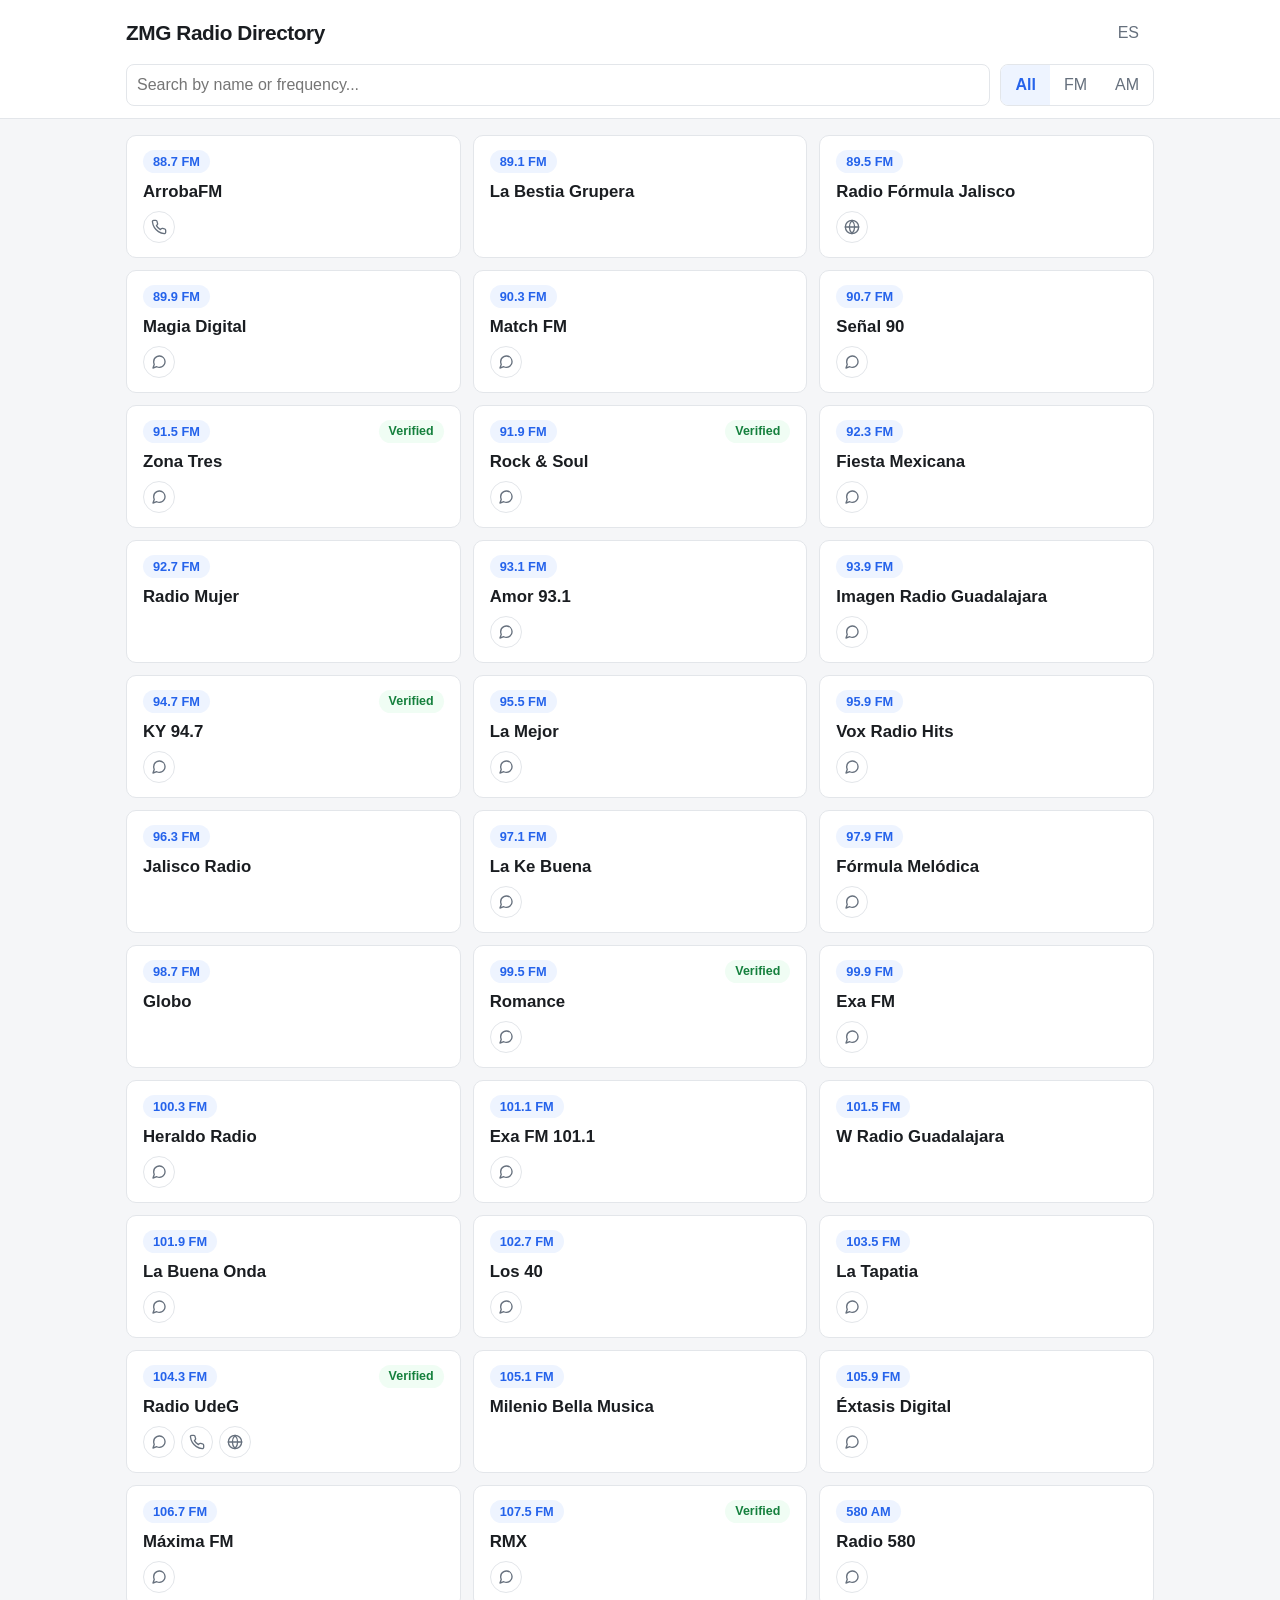
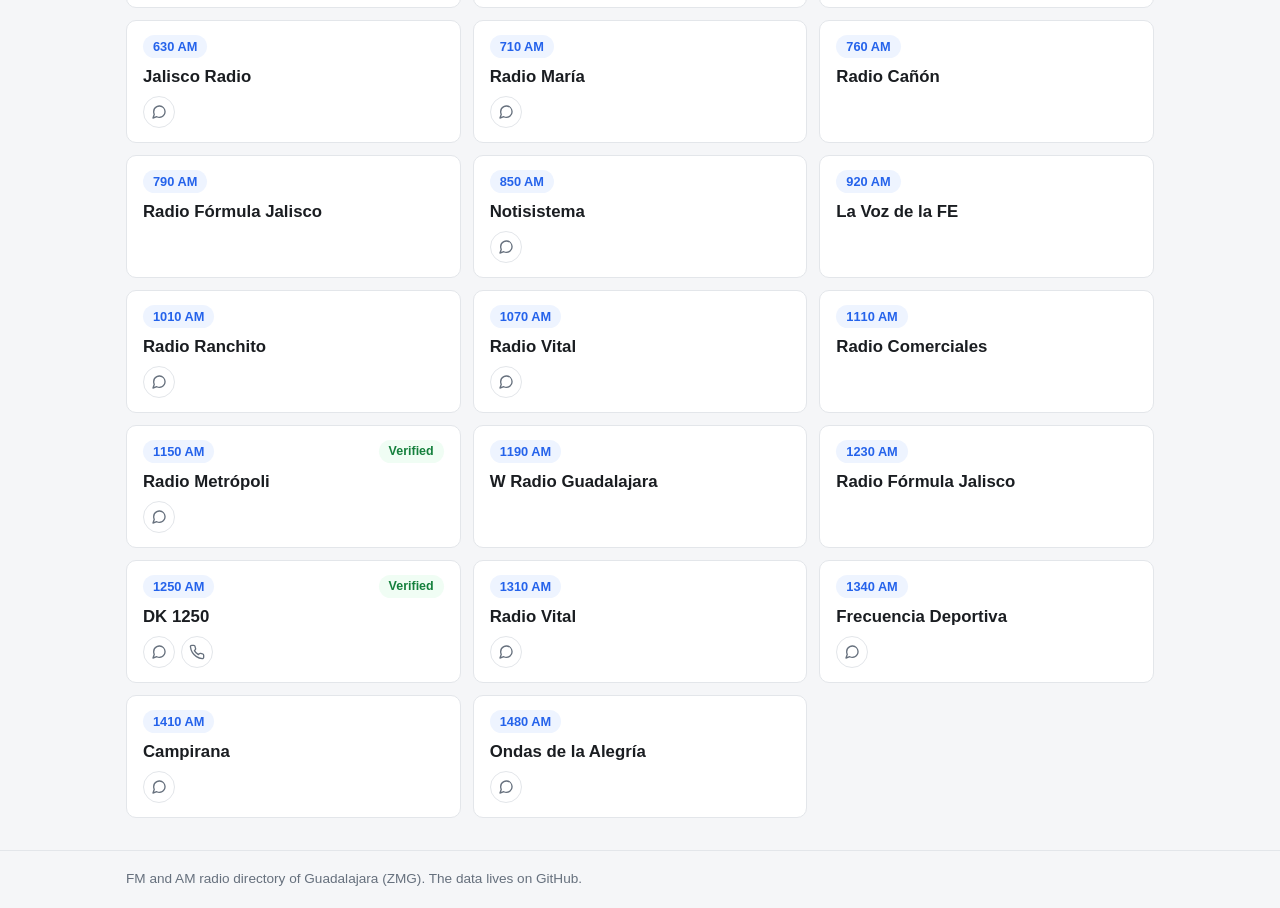
<file: index.html>
<!DOCTYPE html>
<html lang="es">
<head>
  <meta charset="utf-8">
  <meta name="viewport" content="width=device-width, initial-scale=1">
  <meta name="description" content="Directorio de estaciones de radio FM y AM de Guadalajara (ZMG), Mexico.">
  <meta http-equiv="Content-Security-Policy" content="default-src 'self'; script-src 'self' 'unsafe-eval'; connect-src 'self'; img-src 'self' data:; style-src 'self'; object-src 'none'; base-uri 'none'; form-action 'self'">
  <title>Directorio de Radio ZMG</title>
  <link rel="stylesheet" href="css/style.css?v=2">
</head>
<body x-data="radioDirectory">

  <header class="site-header">
    <div class="container header-inner">
      <div class="brand">
        <h1 x-text="t('app.title')">Directorio de Radio ZMG</h1>
      </div>

      <div class="header-actions">
        <button type="button" class="btn btn-ghost" @click="toggleLang()" x-text="otherLangLabel()" :aria-label="t('lang.switch')"></button>
      </div>

      <div class="toolbar" x-show="!loading && !loadFailed && view === 'list'" x-cloak>
        <input class="search" type="search" x-model="search" :placeholder="t('search.placeholder')" :aria-label="t('search.placeholder')">
        <div class="band-filter" role="group" :aria-label="t('filter.all')">
          <button type="button" :class="{ active: banda === 'ALL' }" @click="banda = 'ALL'" x-text="t('filter.all')"></button>
          <button type="button" :class="{ active: banda === 'FM' }" @click="banda = 'FM'" x-text="t('filter.fm')"></button>
          <button type="button" :class="{ active: banda === 'AM' }" @click="banda = 'AM'" x-text="t('filter.am')"></button>
        </div>
      </div>
    </div>
  </header>

  <main class="container">

    <div class="state" x-show="loading" x-cloak>
      <p x-text="t('state.loading')"></p>
    </div>

    <div class="state" x-show="!loading && loadFailed" x-cloak>
      <p x-text="t('error.load')"></p>
      <button type="button" class="btn" @click="loadData()" x-text="t('error.retry')"></button>
    </div>

    <!-- Vista lista -->
    <template x-if="!loading && !loadFailed && view === 'list'">
      <div>
        <p class="state" x-show="filtered.length === 0" x-text="t('list.empty')"></p>

        <div class="grid">
          <template x-for="st in filtered" :key="st.id">
            <article class="card" role="button" tabindex="0"
                     @click="openDetail(st)"
                     @keydown.enter.prevent="openDetail(st)">
              <div class="card-top">
                <span class="freq-badge" x-text="st.frecuencia + ' ' + st.banda"></span>
                <span class="verified" x-show="st.verificado" x-text="t('badge.verified')"></span>
              </div>
              <h2 x-text="st.nombre"></h2>
              <div class="card-quick">
                <template x-for="(c, i) in quickContacts(st)" :key="'qc' + i">
                  <a class="icon-link" :href="contactHref(c)"
                     :target="contactBlank(c) ? '_blank' : null"
                     :rel="contactBlank(c) ? 'noopener noreferrer' : null"
                     :title="t('contact.' + c.tipo)"
                     :aria-label="t('contact.' + c.tipo)"
                     @click.stop @keydown.stop x-html="contactIcon(c.tipo)"></a>
                </template>
              </div>
            </article>
          </template>
        </div>
      </div>
    </template>

    <!-- Vista detalle -->
    <template x-if="!loading && !loadFailed && view === 'detail' && selected">
      <div class="detail">
        <div class="detail-top">
          <button type="button" class="btn btn-ghost" @click="backToList()" x-text="t('detail.back')"></button>
        </div>

        <div class="detail-head">
          <span class="freq-badge freq-badge-lg" x-text="selected.frecuencia + ' ' + selected.banda"></span>
          <h2 x-text="selected.nombre"></h2>
          <span class="verified" x-show="selected.verificado">
            <svg class="icon" viewBox="0 0 24 24" fill="none" stroke="currentColor" stroke-width="2" stroke-linecap="round" stroke-linejoin="round" aria-hidden="true"><path d="M22 11.08V12a10 10 0 1 1-5.93-9.14"></path><polyline points="22 4 12 14.01 9 11.01"></polyline></svg>
            <span x-text="t('badge.verified')"></span>
          </span>
        </div>

        <section class="block">
          <h3 x-text="t('detail.contacts')"></h3>
          <div class="pills">
            <template x-for="(c, i) in selected.contactos" :key="'c' + i">
              <a class="pill" :href="contactHref(c)"
                 :target="contactBlank(c) ? '_blank' : null"
                 :rel="contactBlank(c) ? 'noopener noreferrer' : null">
                <span class="pill-icon" x-html="contactIcon(c.tipo)"></span>
                <span x-text="t('contact.' + c.tipo)"></span>
                <span class="pill-value" x-text="contactDisplay(c)"></span>
                <span class="pill-tag" x-show="c.etiqueta" x-text="c.etiqueta"></span>
              </a>
            </template>
          </div>
          <p class="muted" x-show="!selected.contactos.length" x-text="t('detail.no_contacts')"></p>
        </section>

        <section class="block">
          <h3 x-text="t('detail.programs')"></h3>
          <div class="programs">
            <template x-for="(p, i) in selected.programas" :key="'p' + i">
              <article class="program">
                <div class="program-head">
                  <div class="program-info">
                    <h4 x-text="p.nombre"></h4>
                    <p class="meta">
                      <span x-text="p.horario || t('program.tbd')"></span>
                      <span x-show="p.dias && p.dias.length" x-text="formatDays(p.dias)"></span>
                    </p>
                    <p class="meta" x-show="p.locutores && p.locutores.length" x-text="t('program.hosts') + ': ' + p.locutores.join(', ')"></p>
                  </div>
                  <button type="button" class="btn btn-small"
                          x-show="p.contactos && p.contactos.length"
                          @click="toggleProgramContacts(i)"
                          x-text="openPrograms[i] ? t('program.hide_contacts') : t('program.show_contacts')"></button>
                </div>
                <div class="program-contacts" x-show="openPrograms[i]" x-cloak>
                  <div class="pills">
                    <template x-for="(c, j) in p.contactos" :key="'pc' + i + '-' + j">
                      <a class="pill" :href="contactHref(c)"
                         :target="contactBlank(c) ? '_blank' : null"
                         :rel="contactBlank(c) ? 'noopener noreferrer' : null">
                        <span class="pill-icon" x-html="contactIcon(c.tipo)"></span>
                        <span x-text="t('contact.' + c.tipo)"></span>
                        <span class="pill-value" x-text="contactDisplay(c)"></span>
                        <span class="pill-tag" x-show="c.etiqueta" x-text="c.etiqueta"></span>
                      </a>
                    </template>
                  </div>
                </div>
              </article>
            </template>
          </div>
          <p class="muted" x-show="!selected.programas.length" x-text="t('detail.no_programs')"></p>
        </section>
      </div>
    </template>

  </main>

  <footer class="site-footer">
    <div class="container">
      <p class="muted" x-text="t('footer.note')"></p>
    </div>
  </footer>

  <script src="js/i18n.js?v=2"></script>
  <script src="js/app.js?v=2"></script>
  <script defer src="js/vendor/alpine.min.js?v=2"></script>
</body>
</html>
</file>
<file: css/style.css>
:root {
  --bg: #f5f6f8;
  --surface: #ffffff;
  --text: #1a1d21;
  --muted: #66707d;
  --border: #e3e6ea;
  --accent: #2563eb;
  --accent-soft: #eef4ff;
  --danger: #dc2626;
  --danger-soft: #fef2f2;
  --ok: #15803d;
  --ok-soft: #f0fdf4;
  --warn: #b45309;
  --warn-soft: #fffbeb;
  --radius: 10px;
  --max: 1060px;
  --shadow: 0 1px 3px rgba(16, 22, 32, 0.07);
}

*,
*::before,
*::after {
  box-sizing: border-box;
}

[x-cloak] {
  display: none !important;
}

html,
body {
  margin: 0;
  padding: 0;
}

body {
  background: var(--bg);
  color: var(--text);
  font-family: -apple-system, BlinkMacSystemFont, "Segoe UI", Roboto, Helvetica, Arial, sans-serif, "Apple Color Emoji", "Segoe UI Emoji", "Segoe UI Symbol";
  line-height: 1.5;
  -webkit-font-smoothing: antialiased;
}

a {
  color: var(--accent);
}

.container {
  width: 100%;
  max-width: var(--max);
  margin: 0 auto;
  padding: 0 16px;
}

/* ---------- Header ---------- */

.site-header {
  position: sticky;
  top: 0;
  z-index: 20;
  background: var(--surface);
  border-bottom: 1px solid var(--border);
}

.header-inner {
  display: flex;
  flex-wrap: wrap;
  align-items: center;
  gap: 10px 16px;
  padding-top: 12px;
  padding-bottom: 12px;
}

.brand h1 {
  margin: 0;
  font-size: 1.15rem;
  letter-spacing: -0.02em;
}

.header-actions {
  display: flex;
  align-items: center;
  gap: 8px;
  margin-left: auto;
}

.toolbar {
  display: flex;
  flex-wrap: wrap;
  gap: 10px;
  width: 100%;
}

.search {
  flex: 1 1 220px;
  min-width: 0;
  padding: 8px 12px;
  font: inherit;
  color: var(--text);
  background: var(--surface);
  border: 1px solid var(--border);
  border-radius: 8px;
}

.search:focus {
  outline: 2px solid var(--accent);
  outline-offset: -1px;
  border-color: var(--accent);
}

.band-filter {
  display: inline-flex;
  background: var(--surface);
  border: 1px solid var(--border);
  border-radius: 8px;
  overflow: hidden;
}

.band-filter button {
  font: inherit;
  border: 0;
  background: transparent;
  color: var(--muted);
  padding: 8px 14px;
  cursor: pointer;
}

.band-filter button.active {
  background: var(--accent-soft);
  color: var(--accent);
  font-weight: 600;
}

/* ---------- Buttons ---------- */

.btn {
  font: inherit;
  color: var(--text);
  background: var(--surface);
  border: 1px solid var(--border);
  border-radius: 8px;
  padding: 8px 14px;
  cursor: pointer;
  line-height: inherit;
  transition: border-color 0.12s, color 0.12s, background 0.12s;
}

.btn:hover {
  border-color: var(--accent);
  color: var(--accent);
}

.btn:focus-visible {
  outline: 2px solid var(--accent);
  outline-offset: 2px;
}

.btn:disabled {
  opacity: 0.55;
  cursor: default;
}

.btn-primary {
  background: var(--accent);
  border-color: var(--accent);
  color: #fff;
}

.btn-primary:hover {
  background: #1d4ed8;
  border-color: #1d4ed8;
  color: #fff;
}

.btn-danger {
  color: var(--danger);
  background: var(--danger-soft);
  border-color: #f3c2c2;
}

.btn-danger:hover {
  border-color: var(--danger);
  color: var(--danger);
}

.btn-ghost {
  background: transparent;
  border-color: transparent;
  color: var(--muted);
}

.btn-ghost:hover {
  color: var(--accent);
}

.btn-small {
  padding: 4px 10px;
  font-size: 0.85rem;
}

/* ---------- States ---------- */

.state {
  text-align: center;
  padding: 56px 16px;
  color: var(--muted);
}

.state p {
  margin: 0 0 12px;
}

.muted {
  color: var(--muted);
}

.error {
  color: var(--danger);
  font-size: 0.95rem;
}

.warn {
  color: var(--warn);
  font-size: 0.95rem;
  background: var(--warn-soft);
  border: 1px solid #fde68a;
  border-radius: 8px;
  padding: 10px 12px;
}

/* ---------- Grid / cards ---------- */

.grid {
  display: grid;
  grid-template-columns: 1fr;
  gap: 12px;
  padding: 16px 0 32px;
}

@media (min-width: 640px) {
  .grid {
    grid-template-columns: repeat(auto-fill, minmax(250px, 1fr));
  }
}

.card {
  display: flex;
  flex-direction: column;
  gap: 8px;
  background: var(--surface);
  border: 1px solid var(--border);
  border-radius: var(--radius);
  padding: 14px 16px;
  cursor: pointer;
  text-align: left;
  transition: border-color 0.12s, box-shadow 0.12s;
}

.card:hover,
.card:focus-visible {
  border-color: var(--accent);
  box-shadow: var(--shadow);
  outline: none;
}

.card h2 {
  margin: 0;
  font-size: 1.05rem;
  line-height: 1.3;
}

.card-top {
  display: flex;
  align-items: center;
  justify-content: space-between;
  gap: 8px;
}

.card-quick {
  display: flex;
  gap: 6px;
  margin-top: auto;
}

.icon-link {
  display: inline-flex;
  align-items: center;
  justify-content: center;
  width: 32px;
  height: 32px;
  border: 1px solid var(--border);
  border-radius: 50%;
  color: var(--muted);
  transition: border-color 0.12s, color 0.12s;
}

.icon-link:hover {
  border-color: var(--accent);
  color: var(--accent);
}

.icon {
  width: 16px;
  height: 16px;
  flex: none;
}

/* ---------- Badges / pills ---------- */

.freq-badge {
  display: inline-flex;
  align-items: center;
  background: var(--accent-soft);
  color: var(--accent);
  font-weight: 600;
  font-size: 0.8rem;
  border-radius: 999px;
  padding: 2px 10px;
  white-space: nowrap;
}

.freq-badge-lg {
  font-size: 1.05rem;
  padding: 4px 14px;
}

.verified {
  display: inline-flex;
  align-items: center;
  gap: 4px;
  color: var(--ok);
  background: var(--ok-soft);
  border-radius: 999px;
  font-size: 0.78rem;
  font-weight: 600;
  padding: 2px 10px;
  white-space: nowrap;
}

.verified .icon {
  width: 14px;
  height: 14px;
}

.pills {
  display: flex;
  flex-wrap: wrap;
  gap: 8px;
}

.pill {
  display: inline-flex;
  align-items: center;
  gap: 6px;
  color: var(--text);
  text-decoration: none;
  background: var(--surface);
  border: 1px solid var(--border);
  border-radius: 999px;
  padding: 6px 12px;
  font-size: 0.9rem;
  transition: border-color 0.12s, color 0.12s;
}

.pill:hover {
  border-color: var(--accent);
  color: var(--accent);
}

.pill .icon {
  width: 14px;
  height: 14px;
  color: var(--muted);
}

.pill-value {
  color: var(--muted);
}

.pill-tag {
  background: var(--accent-soft);
  color: var(--accent);
  border-radius: 999px;
  font-size: 0.75rem;
  padding: 1px 8px;
  white-space: nowrap;
}

/* ---------- Detail ---------- */

.detail {
  padding: 16px 0 40px;
}

.detail-top {
  display: flex;
  justify-content: space-between;
  gap: 8px;
  margin-bottom: 8px;
}

.detail-head {
  display: flex;
  flex-wrap: wrap;
  align-items: center;
  gap: 10px;
  margin: 12px 0 4px;
}

.detail-head h2 {
  margin: 0;
  font-size: 1.5rem;
  letter-spacing: -0.02em;
}

.block h3 {
  font-size: 0.95rem;
  text-transform: uppercase;
  letter-spacing: 0.05em;
  color: var(--muted);
  margin: 24px 0 10px;
}

.programs {
  display: flex;
  flex-direction: column;
  gap: 12px;
}

.program {
  background: var(--surface);
  border: 1px solid var(--border);
  border-radius: var(--radius);
  padding: 14px 16px;
}

.program-head {
  display: flex;
  flex-wrap: wrap;
  align-items: flex-start;
  justify-content: space-between;
  gap: 10px;
}

.program-info h4 {
  margin: 0 0 4px;
  font-size: 1.05rem;
}

.meta {
  display: flex;
  flex-wrap: wrap;
  gap: 4px 14px;
  margin: 0;
  color: var(--muted);
  font-size: 0.9rem;
}

.program-contacts {
  margin-top: 12px;
  padding-top: 12px;
  border-top: 1px dashed var(--border);
}

/* ---------- Forms ---------- */

.edit-form {
  padding: 16px 0 48px;
}

.form-head {
  display: flex;
  align-items: center;
  gap: 12px;
  margin-bottom: 16px;
}

.form-head h2 {
  margin: 0;
  font-size: 1.3rem;
}

fieldset {
  margin: 0 0 16px;
  padding: 14px;
  background: var(--surface);
  border: 1px solid var(--border);
  border-radius: var(--radius);
  display: flex;
  flex-direction: column;
  gap: 10px;
}

legend {
  font-weight: 600;
  font-size: 0.9rem;
  padding: 0 6px;
}

.field label {
  display: block;
  font-size: 0.85rem;
  color: var(--muted);
  margin-bottom: 4px;
}

input[type="text"],
input[type="password"],
input[type="search"],
select {
  width: 100%;
  min-width: 0;
  padding: 8px 10px;
  font: inherit;
  color: var(--text);
  background: var(--surface);
  border: 1px solid var(--border);
  border-radius: 8px;
}

input:focus,
select:focus {
  outline: 2px solid var(--accent);
  outline-offset: -1px;
  border-color: var(--accent);
}

.row {
  display: flex;
  flex-wrap: wrap;
  gap: 8px;
  align-items: center;
}

.row > input[type="text"],
.row > select {
  flex: 1 1 130px;
  width: auto;
}

.check {
  display: inline-flex;
  align-items: center;
  gap: 6px;
  font-size: 0.9rem;
}

.check input {
  width: auto;
  accent-color: var(--accent);
}

.days {
  display: flex;
  flex-wrap: wrap;
  gap: 8px 14px;
}

.sub-card {
  display: flex;
  flex-direction: column;
  gap: 10px;
  padding: 12px;
  background: var(--bg);
  border: 1px dashed var(--border);
  border-radius: 8px;
}

.sub-card-head {
  display: flex;
  flex-wrap: wrap;
  gap: 8px;
  align-items: center;
}

.row-remove {
  margin-left: auto;
}

.form-actions {
  display: flex;
  flex-wrap: wrap;
  gap: 10px;
  align-items: center;
}

.form-actions .btn-primary {
  margin-right: auto;
}

/* ---------- Login modal ---------- */

.days-label {
  display: block;
  font-size: 0.85rem;
  color: var(--muted);
  margin-bottom: 6px;
}

.program-name {
  flex: 1 1 200px;
}

.site-footer {
  border-top: 1px solid var(--border);
  padding: 18px 0;
}

.site-footer p {
  margin: 0;
  font-size: 0.85rem;
}

/* ---------- Responsive tweaks ---------- */

@media (min-width: 480px) {
  .brand h1 {
    font-size: 1.3rem;
  }
}

@media (prefers-reduced-motion: reduce) {
  * {
    transition: none !important;
  }
}
</file>
